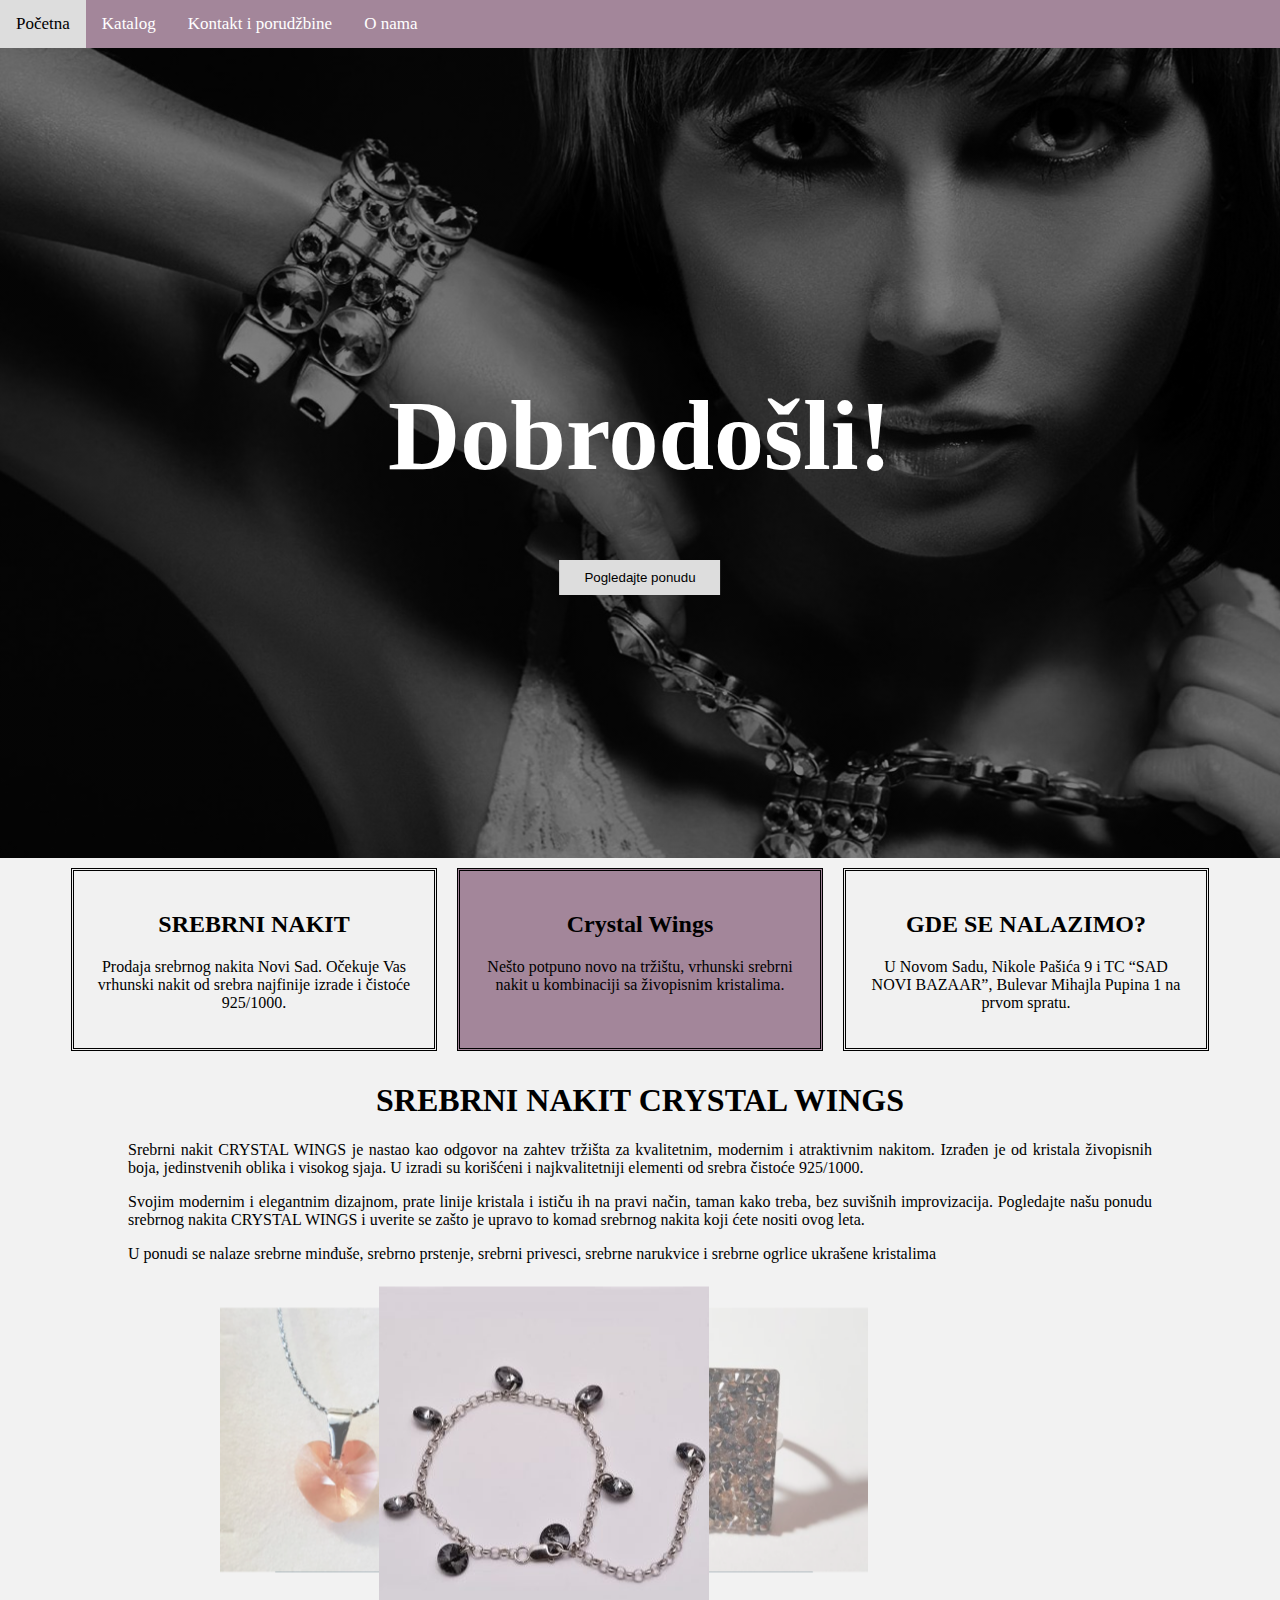
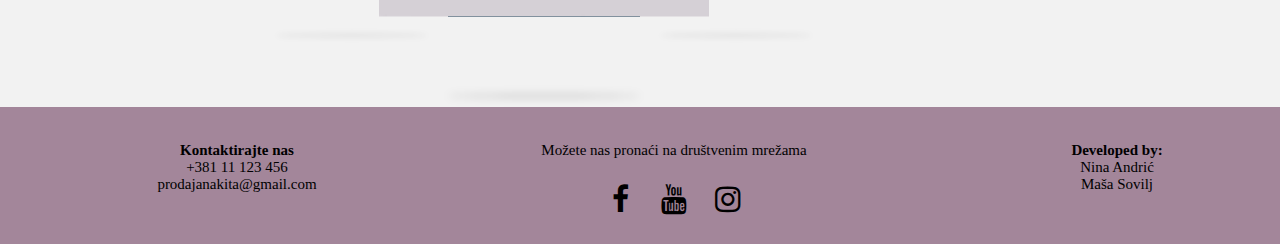
<file: index.html>
<!DOCTYPE html>
<html lang="en">
<head>
    <meta charset="UTF-8">
    <meta http-equiv="X-UA-Compatible" content="IE=edge">
    <meta name="viewport" content="width=device-width, initial-scale=1.0">
    <title>Pocetna</title>
    <link rel="stylesheet" href="style/stylePocetna.css">
    <link rel="stylesheet" href="style/style.css">
   
</head>
<body>
    <!-- Ovo dodajemo da bismo mogli da koristimo jquery -->
    <script src="https://code.jquery.com/jquery-3.3.1.min.js" 
        integrity="sha384-tsQFqpEReu7ZLhBV2VZlAu7zcOV+rXbYlF2cqB8txI/8aZajjp4Bqd+V6D5IgvKT" 
        crossorigin="anonymous">
    </script> 
    <!-- Load an icon library to show a hamburger menu (bars) on small screens -->
    <link rel="stylesheet" href="https://cdnjs.cloudflare.com/ajax/libs/font-awesome/4.7.0/css/font-awesome.min.css">

    <div class="topnav" id="myTopnav">
        <a href="index.html"  >Početna</a>
        <a href="katalog.html">Katalog</a>
        <a href="kontakt.html">Kontakt i porudžbine</a>
        <a href="onama.html">O nama</a>
    <a href="javascript:void(0);" class="icon" onclick="myFunction()">
        <i class="fa fa-bars"></i>
    </a>
    </div>


    <div class="hero-image">
        <div class="hero-text">
          <h1 style="font-size:100px">Dobrodošli!</h1>
        
          <button  ><a href="katalog.html" style="text-decoration: none;color: black;">Pogledajte ponudu</a> </button> 
        </div>
      </div>
 

    <div class="flex-container">
        <div>
            <h2>SREBRNI NAKIT</h2>
            <p>Prodaja srebrnog nakita Novi Sad. Očekuje Vas vrhunski nakit od srebra najfinije izrade i čistoće 925/1000.</p>
        </div>
        <div style="background-color: #a3869a;">          <h2>Crystal Wings</h2>
            <p>Nešto potpuno novo na tržištu, vrhunski srebrni nakit u kombinaciji sa živopisnim kristalima.</p></div>
        <div >         
             <h2>GDE SE NALAZIMO?</h2> 
            <p>U Novom Sadu, Nikole Pašića 9 i TC “SAD NOVI BAZAAR”, Bulevar Mihajla Pupina 1 na prvom spratu.</p></div>  
  
      </div>


      <div class="glavniDeoStranice">

        <h1>SREBRNI NAKIT CRYSTAL WINGS</h1>
        <p>Srebrni nakit CRYSTAL WINGS je nastao kao odgovor na zahtev tržišta za kvalitetnim, modernim i atraktivnim nakitom. Izrađen je od kristala  živopisnih boja, jedinstvenih oblika i visokog sjaja. U izradi su korišćeni i najkvalitetniji elementi od srebra čistoće 925/1000.</p>
    
        <p>Svojim modernim i elegantnim dizajnom, prate linije kristala i ističu ih na pravi način, taman kako treba, bez suvišnih improvizacija. Pogledajte našu ponudu srebrnog nakita CRYSTAL WINGS i uverite se zašto je upravo to komad srebrnog nakita koji ćete nositi ovog leta.</p>
    
        <p>U ponudi se nalaze srebrne minđuše, srebrno prstenje, srebrni privesci, srebrne narukvice i srebrne ogrlice ukrašene kristalima</p>
    
    
    </div>


    <br>



    <div class="card-carousel">
        <div class="my-card"></div>
        <div class="my-card"></div>
        <div class="my-card"></div>
        <div class="my-card"></div>
      
    </div>

<br><br><br><br><br>





    <div class="footer">
        <div class="footerItem">
            <ul>
            <strong>Kontaktirajte nas</strong>  
                <li>+381 11 123 456</li>
                <li>prodajanakita@gmail.com</li>
            </ul>
        </div>
        <div class="footerItem">
            <p>Možete nas pronaći na društvenim mrežama</p>
            <a href="https://www.facebook.com/" class="fa fa-facebook" target="_blank"></a>
            <a href="https://www.youtube.com/" class="fa fa-youtube" target="_blank"></a>
            <a href="https://www.instagram.com/" class="fa fa-instagram" target="_blank"></a>
        </div>
        <div class="footerItem">
            <ul>
                <strong>Developed by:</strong> 
                <li> <a href=" " target="_blank">Nina Andrić</a></li>
                <li><a href=" "  target="_blank">Maša Sovilj</a></li>
                
            </ul>
        </div>  
    
    </div>
<script src="js/main.js"></script>

</body>
</html>
</file>
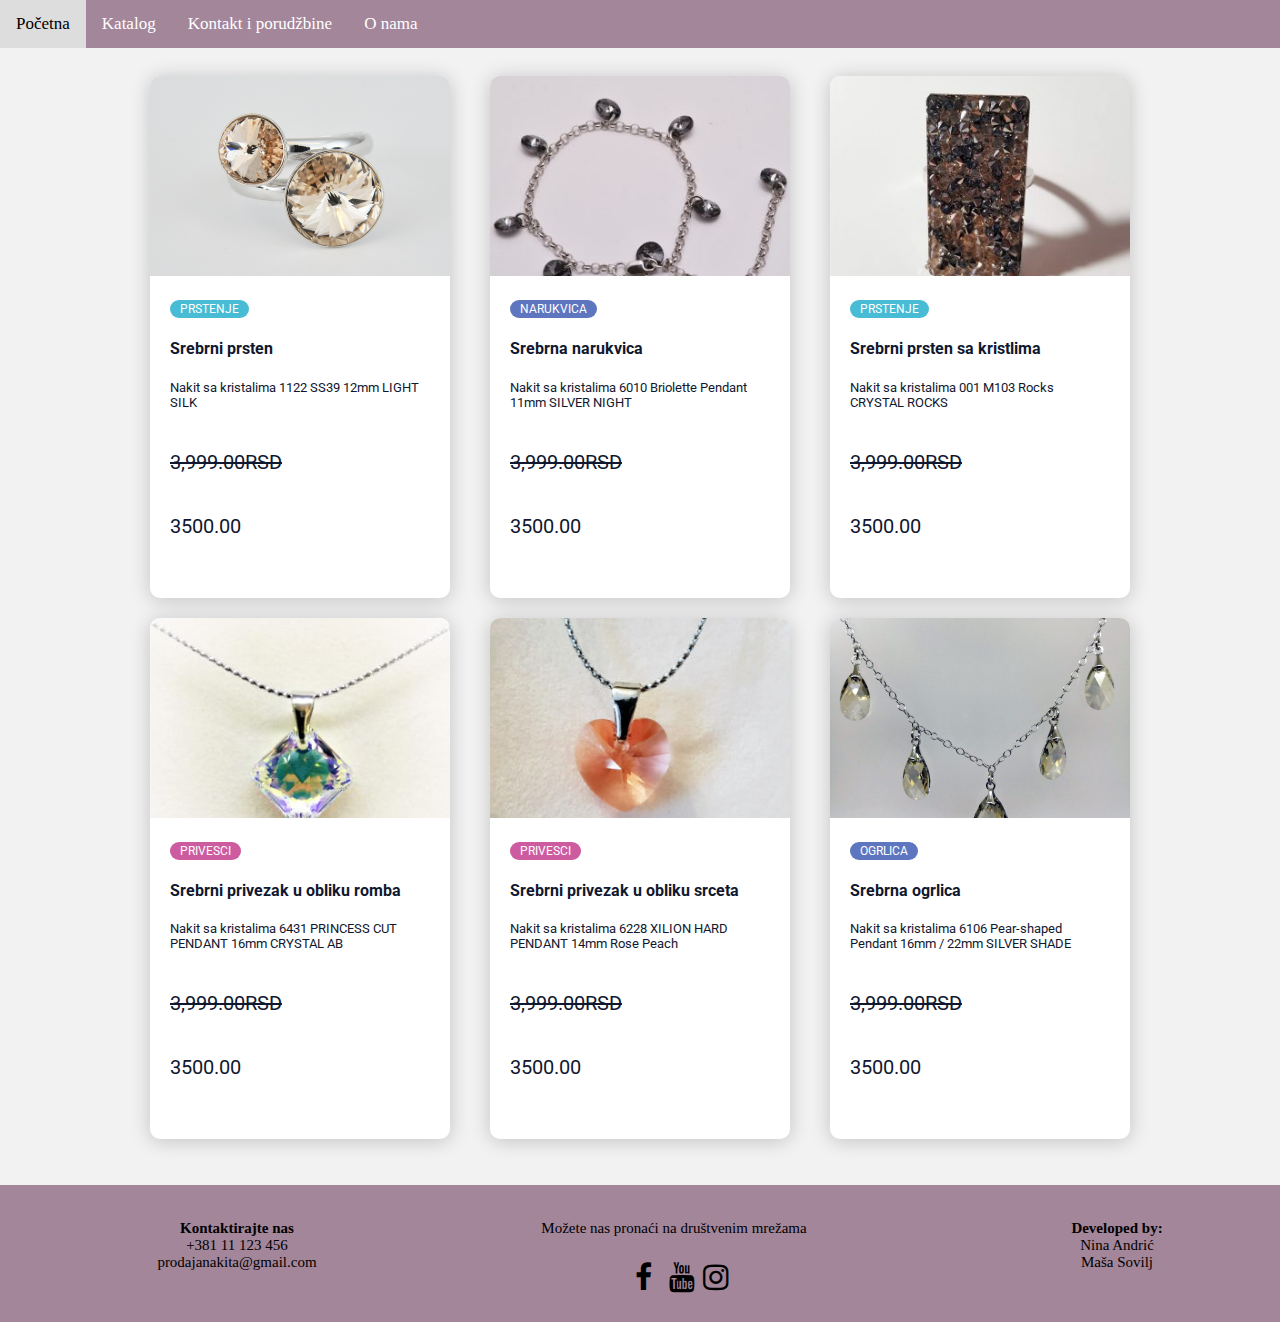
<file: katalog.html>
<!DOCTYPE html>
<html lang="en">
<head>
    <meta charset="UTF-8">
    <meta http-equiv="X-UA-Compatible" content="IE=edge">
    <meta name="viewport" content="width=device-width, initial-scale=1.0">
    <title>Katalog</title>
    <link rel="stylesheet" href="style/style.css">
    <link rel="stylesheet" href="style/styleKatalog.css">
</head>
<body>
    <!-- Load an icon library to show a hamburger menu (bars) on small screens -->
    <link rel="stylesheet" href="https://cdnjs.cloudflare.com/ajax/libs/font-awesome/4.7.0/css/font-awesome.min.css">

    <div class="topnav" id="myTopnav">
        <a href="index.html"  >Početna</a>
        <a href="katalog.html">Katalog</a>
        <a href="kontakt.html">Kontakt i porudžbine</a>
        <a href="onama.html">O nama</a>
    <a href="javascript:void(0);" class="icon" onclick="myFunction()">
        <i class="fa fa-bars"></i>
    </a>
    </div>

<br>
<div class="katalog">
    <div class="container">
        <div class="card">
          <div class="card-header">
            <img src="images/1.jpg" alt="slikaPrstena" />
          </div>
          <div class="card-body">
            <span class="tag tag-teal">prstenje</span>
            <h4>
                Srebrni prsten
            </h4>
            <p>
                Nakit sa kristalima
                1122 SS39
                12mm
                LIGHT SILK
            </p>
             
                <p style="font-size:20px;text-decoration:  line-through;">3,999.00RSD</p> 
                <p style="font-size:20px;">3500.00</p>
            
          </div>
        </div>

        <div class="card">
          <div class="card-header">
            <img src="images/2.jpg" alt="slika narukvice" />
          </div>
          <div class="card-body">
            <span class="tag tag-purple">Narukvica</span>
            <h4>Srebrna narukvica
                
            </h4>
            <p>
                Nakit sa kristalima
                6010 Briolette Pendant
                11mm
                SILVER NIGHT
            </p>
            <p style="font-size:20px;text-decoration:  line-through;">3,999.00RSD</p> 
            <p style="font-size:20px;">3500.00</p>
          </div>
      
        </div>

        <div class="card">
            <div class="card-header">
              <img src="images/3.jpg" alt="slikaPrstena" />
            </div>
            <div class="card-body">
              <span class="tag tag-teal">prstenje</span>
              <h4>
                  Srebrni prsten sa kristlima
              </h4>
              <p>
                Nakit sa kristalima
                001 M103 Rocks
                CRYSTAL ROCKS
              </p>
              <p style="font-size:20px;text-decoration:  line-through;">3,999.00RSD</p> 
              <p style="font-size:20px;">3500.00</p>
            </div>
          </div>

          <div class="card">
            <div class="card-header">
              <img src="images/4.jpg" alt="slika priveska" />
            </div>
            <div class="card-body">
              <span class="tag tag-pink">privesci</span>
              <h4>
                  Srebrni privezak u obliku romba
              </h4>
              <p>
                Nakit sa kristalima
                6431 PRINCESS CUT PENDANT
                16mm
                CRYSTAL AB
              </p>
              <p style="font-size:20px;text-decoration:  line-through;">3,999.00RSD</p> 
              <p style="font-size:20px;">3500.00</p>
            </div>
          </div>

        <div class="card">
          <div class="card-header">
            <img src="images/5.jpg" alt="slika priveska" />
          </div>
          <div class="card-body">
            <span class="tag tag-pink">privesci</span>
            <h4>
                Srebrni privezak u obliku srceta
            </h4>
            <p>
                Nakit sa kristalima
                6228 XILION HARD PENDANT
                14mm
                Rose Peach
            </p>
            <p style="font-size:20px;text-decoration:  line-through;">3,999.00RSD</p> 
            <p style="font-size:20px;">3500.00</p>
          </div>
        </div>
        
        <div class="card">
            <div class="card-header">
              <img src="images/6.jpg" alt="slika ogrlice" />
            </div>
            <div class="card-body">
              <span class="tag tag-purple">Ogrlica</span>
              <h4>Srebrna ogrlica
                  
              </h4>
              <p>
                  Nakit sa kristalima
                  6106 Pear-shaped Pendant
                  16mm / 22mm
                  SILVER SHADE
              </p>
              <p style="font-size:20px;text-decoration:  line-through;">3,999.00RSD</p> 
              <p style="font-size:20px;">3500.00</p>
            </div>
          </div>
        </div>
    </div>
    <br><br>

    <div class="footer">
        <div class="footerItem">
            <ul>
            <strong>Kontaktirajte nas</strong>  
                <li>+381 11 123 456</li>
                <li>prodajanakita@gmail.com</li>
            </ul>
        </div>
        <div class="footerItem">
            <p>Možete nas pronaći na društvenim mrežama</p>
            <a href="https://www.facebook.com/" class="fa fa-facebook" target="_blank"></a>
            <a href="https://www.youtube.com/" class="fa fa-youtube" target="_blank"></a>
            <a href="https://www.instagram.com/" class="fa fa-instagram" target="_blank"></a>
        </div>
        <div class="footerItem">
            <ul>
                <strong>Developed by:</strong> 
                <li> <a href=" " target="_blank">Nina Andrić</a></li>
                <li><a href=" "  target="_blank">Maša Sovilj</a></li>
                
            </ul>
        </div>  
        
    </div>
 
<script src="js/main.js"></script>
</body>
</html>
</file>
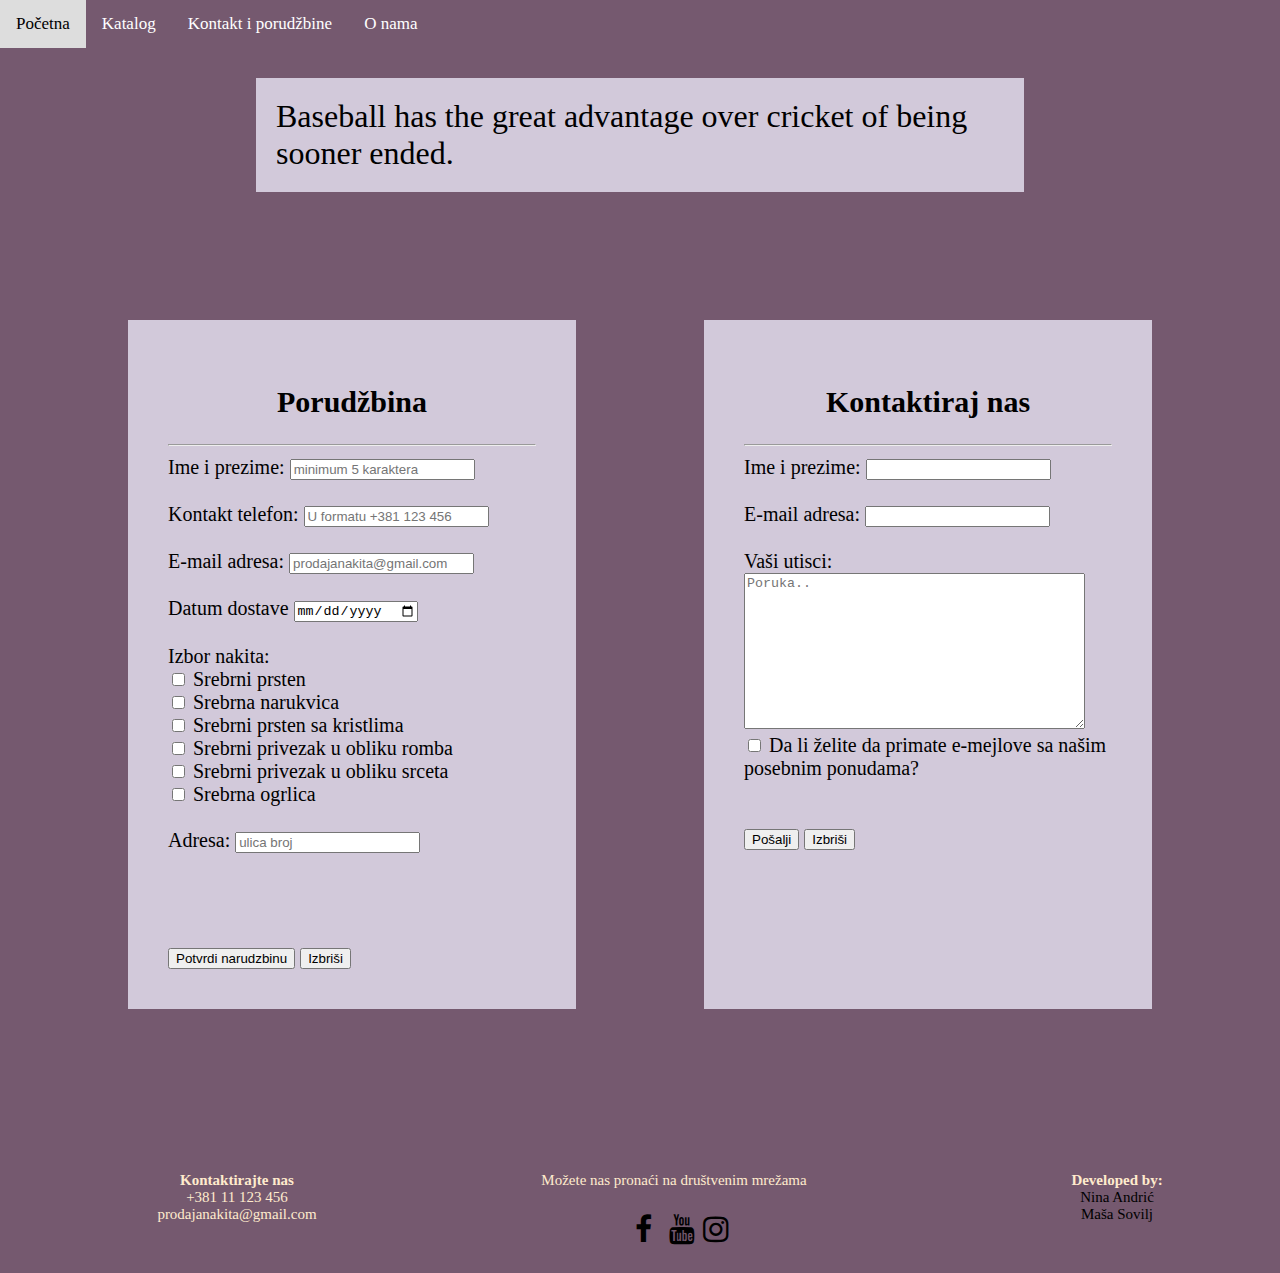
<file: kontakt.html>
<!DOCTYPE html>
<html lang="en">
<head>
    <meta charset="UTF-8">
    <meta http-equiv="X-UA-Compatible" content="IE=edge">
    <meta name="viewport" content="width=device-width, initial-scale=1.0">
    <title>Kontakt i rezervacije</title>
    <link rel="stylesheet" href="style/style.css">
    <link rel="stylesheet" href="style/styleKontakt.css">
    <link rel="stylesheet" href=   "https://cdnjs.cloudflare.com/ajax/libs/font-awesome/4.7.0/css/font-awesome.min.css"> 

  

 <!-- za prikazivanje random citata -->
 <script type="text/javascript">
    writeRandomQuote = function () {
      var quotes = new Array();
      quotes[0] = "Action is the real measure of intelligence.";
      quotes[1] = "Baseball has the great advantage over cricket of being sooner ended.";
      quotes[2] = "Every goal, every action, every thought, every feeling one experiences, whether it be consciously or unconsciously known, is an attempt to increase one's level of peace of mind.";
      quotes[3] = "A good head and a good heart are always a formidable combination.";
      var rand = Math.floor(Math.random()*quotes.length);
      document.write(quotes[rand]);
    }
   
  </script>



</head>
<body>
    <!-- Load an icon library to show a hamburger menu (bars) on small screens -->
    <link rel="stylesheet" href="https://cdnjs.cloudflare.com/ajax/libs/font-awesome/4.7.0/css/font-awesome.min.css">

    <div class="topnav" id="myTopnav" style="background-color: #75596f;">
        <a href="index.html"  >Početna</a>
        <a href="katalog.html">Katalog</a>
        <a href="kontakt.html">Kontakt i porudžbine</a>
        <a href="onama.html">O nama</a>
    <a href="javascript:void(0);" class="icon" onclick="myFunction()">
        <i class="fa fa-bars"></i>
    </a>
    </div>

    <div class="randomcitati">
        <script type="text/javascript">writeRandomQuote();</script>
    </div>
    

<div class="flex-container">
    <div class="flex-item-left">
        <form>
            <h2>Porudžbina</h2>
            <hr>
            
            Ime i prezime: <input type="text" id="imeiprezime2" name="imeiprezime" placeholder="minimum 5 karaktera" > <br> <br>
            Kontakt telefon: <input type="text" id="telefon" name="telefon" placeholder="U formatu +381 123 456"> <br> <br>
            E-mail adresa: <input id="email" type="email" name="email" placeholder="prodajanakita@gmail.com"> <br> <br>
            Datum dostave <input id="datum" type="date" name="datum"> <br> <br>
             
            Izbor nakita: <br>
            <input type="checkbox" id="proizvod1" name="proizvod" value="proizvod1">
            <label for="proizvod1">Srebrni prsten</label><br>
            <input type="checkbox" id="proizvod2" name="proizvod" value="proizvod2">
            <label for="proizvod2">Srebrna narukvica</label><br>
            <input type="checkbox" id="proizvod3" name="proizvod" value="proizvod3">
            <label for="proizvod3">Srebrni prsten sa kristlima </label><br>
            <input type="checkbox" id="proizvod4" name="proizvod" value="proizvod4">
            <label for="proizvod4">Srebrni privezak u obliku romba</label><br>
            <input type="checkbox" id="proizvod5" name="proizvod" value="proizvod5">
            <label for="proizvod5">Srebrni privezak u obliku srceta</label><br>
            <input type="checkbox" id="proizvod6" name="proizvod" value="proizvod6">
            <label for="proizvod6"> Srebrna ogrlica</label><br>
            <br>
            Adresa: <input type="text" id="adresa" name="adresa" placeholder="ulica broj" > <br> <br>
             
            <br> <br>
            <br>
            <div class="flex-parent jc-center">
                <input type="submit" class= "margin-right" name="Potvrda" value="Potvrdi narudzbinu" onclick=" validirajPorudzbinu()">
                <input type="reset" name="Ponistavanje" value="Izbriši">
            </div>
            
        </form>  
     
  
    </div>
     <div class="flex-item-right">
        <form>
            <h2>Kontaktiraj nas</h2>
            <hr>
            
            Ime i prezime: <input id="imeiprezime" type="text" name="imeiprezime"> <br> <br>
            E-mail adresa: <input id="email2" type="email" name="email"> <br> <br>

           
                <label>Vaši utisci:</label><br>
                <textarea id = "textBox" 
                        rows = "10"
                        cols = "40" placeholder="Poruka.."></textarea>
             
            <br>
            <input type="checkbox"   name="checkbox"> Da li želite da primate e-mejlove  sa našim posebnim ponudama? <br>
            <br> <br>
            <div class="flex-parent jc-center">
                <input type="submit" class= "margin-right" name="Potvrda" value="Pošalji" onclick=" validirajKontaktFormu()">
                <input type="reset" name="Ponistavanje" value="Izbriši">
            </div>
          
        </form>  
     </div>
    </div>
</div>





    <div class="footer" style="background-color: #75596f;">
        <div class="footerItem" style="background-color: #75596f;  color: blanchedalmond;">
            <ul>
            <strong>Kontaktirajte nas</strong>  
                <li>+381 11 123 456</li>
                <li>prodajanakita@gmail.com</li>
            </ul>
        </div>
        <div class="footerItem" style="background-color: #75596f; color: blanchedalmond;" >
            <p>Možete nas pronaći na društvenim mrežama</p>
            <a href="https://www.facebook.com/" class="fa fa-facebook" target="_blank"></a>
            <a href="https://www.youtube.com/" class="fa fa-youtube" target="_blank"></a>
            <a href="https://www.instagram.com/" class="fa fa-instagram" target="_blank"></a>
        </div>
        <div class="footerItem" style="background-color: #75596f; color: blanchedalmond;">
            <ul>
                <strong>Developed by:</strong> 
                <li> <a href=" " target="_blank">Nina Andrić</a></li>
                <li><a href=" "  target="_blank">Maša Sovilj</a></li>
                
            </ul>
        </div>  
    
    </div>
<script src="js/main.js"></script>
<script  src="js/scriptKontakt.js"></script>
 
</body>
</html>
</file>
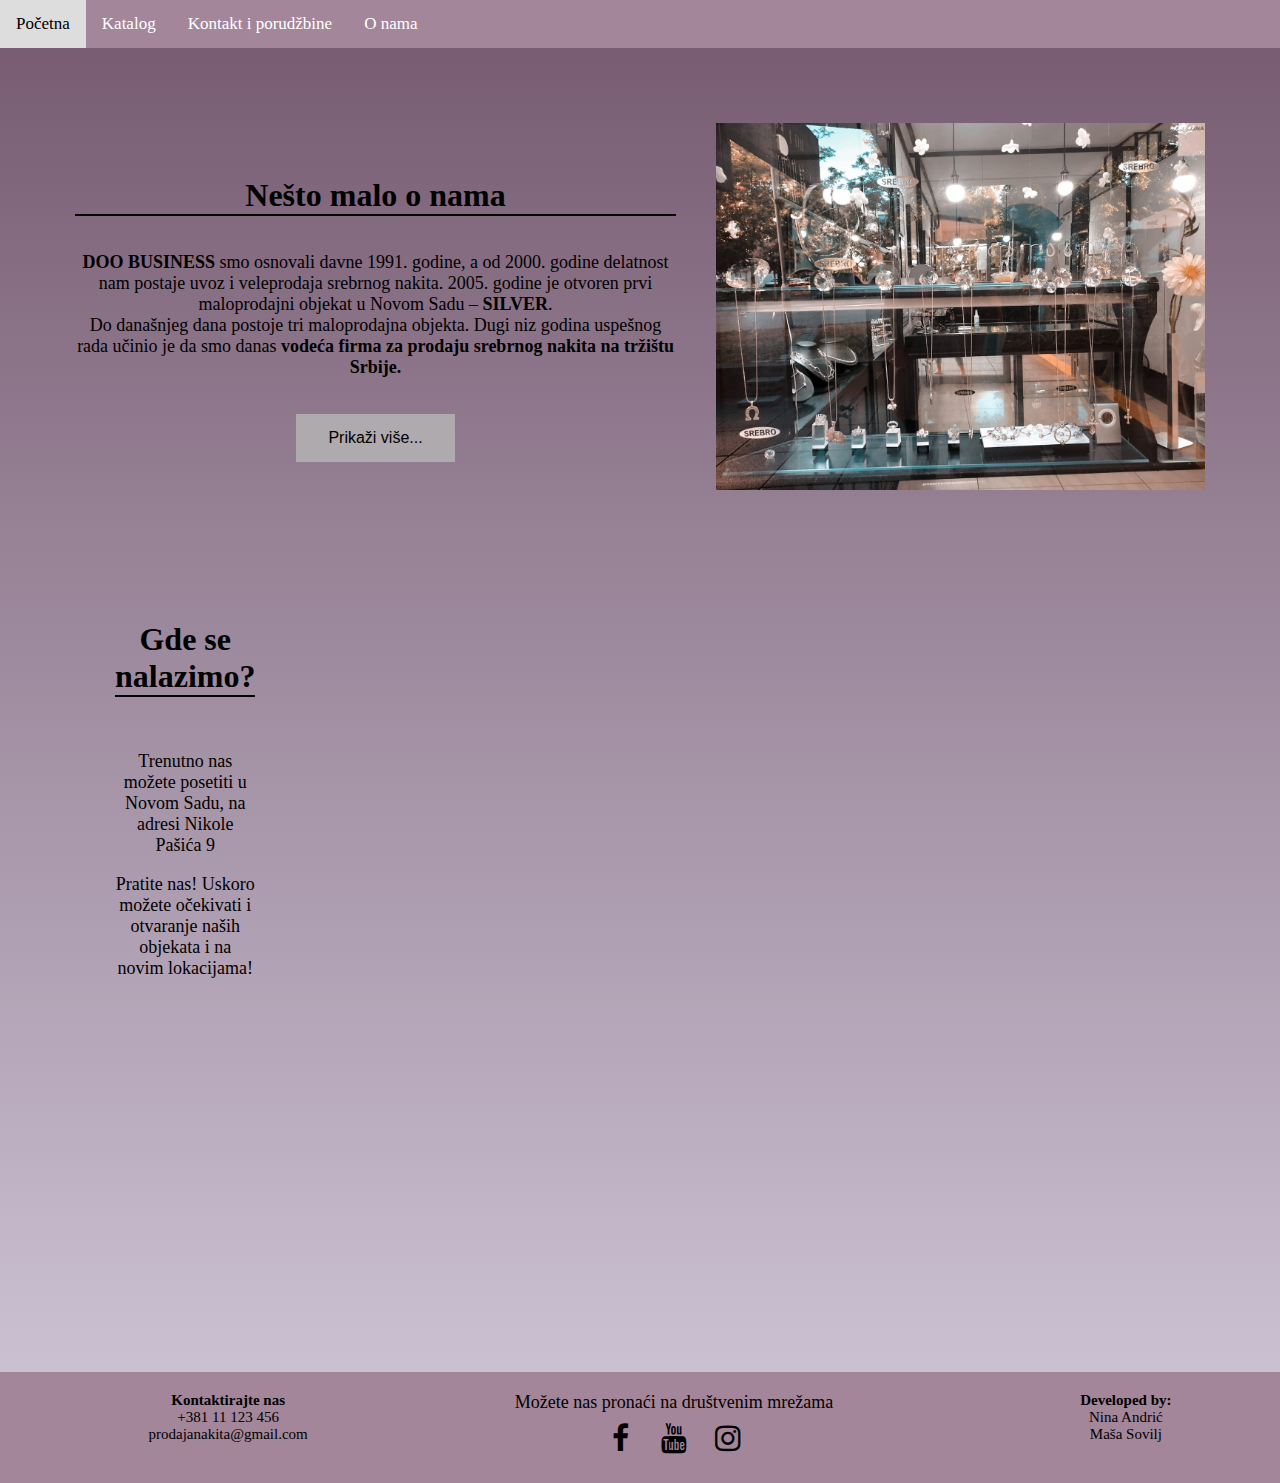
<file: onama.html>
<!DOCTYPE html>
<html lang="en">
<head>
    <meta charset="UTF-8">
    <meta http-equiv="X-UA-Compatible" content="IE=edge">
    <meta name="viewport" content="width=device-width, initial-scale=1.0">
    <title>O nama</title>
    <link rel="stylesheet" href="style/style.css">
    <script src="https://ajax.googleapis.com/ajax/libs/jquery/3.5.1/jquery.min.js"></script>
    <link rel="stylesheet" href="style/styleOnama.css">
    <script src="js/onama.js"></script>
</head>
<body>
    <!-- Load an icon library to show a hamburger menu (bars) on small screens -->
    <link rel="stylesheet" href="https://cdnjs.cloudflare.com/ajax/libs/font-awesome/4.7.0/css/font-awesome.min.css">

    <div class="topnav" id="myTopnav">
        <a href="index.html"  >Početna</a>
        <a href="katalog.html">Katalog</a>
        <a href="kontakt.html">Kontakt i porudžbine</a>
        <a href="onama.html">O nama</a>
    <a href="javascript:void(0);" class="icon" onclick="myFunction()">
        <i class="fa fa-bars"></i>
    </a>
    </div>
    <div class="grid-container">
        <div class="grid-item">
            <br><br><br>
            <h1>Nešto malo o nama</h1>
            <hr>
             <br><br>
           
            <p><strong>DOO BUSINESS </strong> smo osnovali davne 1991. godine, a od 2000. godine delatnost nam postaje uvoz i veleprodaja srebrnog nakita. 2005. godine je otvoren prvi maloprodajni objekat u Novom Sadu – <strong>SILVER</strong>. <br> Do današnjeg dana postoje tri maloprodajna objekta. Dugi niz godina uspešnog rada učinio je da smo danas <strong>vodeća firma za prodaju srebrnog nakita na tržištu Srbije.</strong>
            <br>
            </p> <br><br>
            <button type="button" id="btnPrikaziVise">Prikaži više...</button>
        <br><br><br>
            <p id ="p1">Oduvek smo važili za izuzetno snabdevene prodavnice u kojima se može pronaći nešto lepše, drugačije i interesantnije. U našem asortimanu se nalazi srebrni nakit bez kamena najfinije završne obrade – poliran, peskiran, rodiniran, pozlaćen itd; srebrni nakit sa cirkonima, kristalima, markazitom, sedefom, perlama i ćilibarom itd; srebrni nakit kombinovan sa poludragim kamenjem (tirkiz, žad, opal, ametist, citrin, koral, češki granat…)</p>
        <br>
            <p id="p2">Trudimo se da obnavljamo i širimo lepezu naše ponude, tako da je izbor uvek aktuelan i nov. Srebrni nakit se uvozi iz Italije i Tajlanda, a u našoj ponudi se može naći i indijski, kineski i meksički srebrni nakit. Očekuje Vas vrhunski nakit od srebra najfinije izrade i čistoće 925/1000.</p>
        
            
        </div>
          
        <div class ="grid-item">
            <img src="./images/radnja.jpg" alt="">
        </div>
   
   
    </div>
    <div class="grid-container">
          <br><br>
        <div  class="grid-item">
            <h1>Gde se nalazimo?</h1>  
            <hr><br><br><br>
            <p> Trenutno nas možete posetiti u Novom Sadu, na adresi Nikole Pašića 9</p><br>
            <p>Pratite nas! Uskoro možete očekivati i otvaranje naših objekata i na novim lokacijama!</p>
        </div>
      
        <div class="mapouter"><div class="gmap_canvas"><iframe width="1039" height="676" id="gmap_canvas" src="https://maps.google.com/maps?q=Nikole%20Pasica%209,%20Novi%20Sad&t=&z=13&ie=UTF8&iwloc=&output=embed" frameborder="0" scrolling="no" marginheight="0" marginwidth="0"></iframe><a href="https://2piratebay.org"></a><br><style>.mapouter{position:relative;text-align:right;height:676px;width:1039px;}</style><a href="https://www.embedgooglemap.net">google map plugin html</a><style>.gmap_canvas {overflow:hidden;background:none!important;height:676px;width:1039px;}</style></div></div>
        <div class="grid-item"></div>

    </div>


    <div class="footer">
        <div class="footerItem">
            <ul>
            <strong>Kontaktirajte nas</strong>  
                <li>+381 11 123 456</li>
                <li>prodajanakita@gmail.com</li>
            </ul>
        </div>
        <div class="footerItem">
            <p>Možete nas pronaći na društvenim mrežama</p>
            <a href="https://www.facebook.com/" class="fa fa-facebook" target="_blank"></a>
            <a href="https://www.youtube.com/" class="fa fa-youtube" target="_blank"></a>
            <a href="https://www.instagram.com/" class="fa fa-instagram" target="_blank"></a>
        </div>
        <div class="footerItem">
            <ul>
                <strong>Developed by:</strong> 
                <li> <a href=" " target="_blank">Nina Andrić</a></li>
                <li><a href=" "  target="_blank">Maša Sovilj</a></li>
                
            </ul>
        </div>  
    
    </div>
<script src="js/main.js"></script>
</body>
</html>
</file>
<file: style/stylePocetna.css>
/* za naslovnu sliku */
body, html {
    height: 100%;
    margin: 0;
    
}

/* The hero image */
.hero-image {
  /* Use "linear-gradient" to add a darken background effect to the image (photographer.jpg). This will make the text easier to read */
  background-image: linear-gradient(rgba(0, 0, 0, 0.5), rgba(0, 0, 0, 0.5)), url("../images/naslovna.jpg");

  /* Set a specific height */
  height: 90%; 
  /* Position and center the image to scale nicely on all screens */
  background-position: center;

  background-repeat: no-repeat;
  background-size: cover;
  position: relative;
}

/* Place text in the middle of the image */
.hero-text {
  text-align: center;
  position: absolute;
  top: 50%;
  left: 50%;
  transform: translate(-50%, -50%);
  color: white;
}


.hero-text button {
    border: none;
    outline: 0;
    display: inline-block;
    padding: 10px 25px;
    color: black;
    background-color: #ddd;
    text-align: center;
    cursor: pointer;
  }
  
  .hero-text button:hover {
    background-color: #a3869a ;
    color: white;
  }




  /* za tri diva */
  .flex-container {
    
    display: flex;
    flex-wrap: wrap;
    background-color:#f2f2f2;
    justify-content: center;
  }
  
  .flex-container > div {
     border: black double;
    background-color: #f1f1f1;
    width: 25%;
     
    margin: 10px;
    text-align: center;
    padding: 20px;
  }



  /* za tekst na sred stranice */

  .glavniDeoStranice{
      text-align: center;
      margin-left: 10%;
      margin-right: 10%;

  }
  .glavniDeoStranice > p{
    text-align: justify;
}



/* Za carousel - jquery plugin preuzet sa sajta https://www.jqueryscript.net/slider/Smooth-Card-Carousel-jQuery-CSS3.html */

.card-carousel {
    display: flex;
    align-items: center;
    justify-content: center;
    position: relative;
  }
  
  .card-carousel .my-card {
    height: 20rem;
    width: 12rem;
    position: relative;
    z-index: 1;
    -webkit-transform: scale(0.6) translateY(-2rem);
    transform: scale(0.6) translateY(-2rem);
    opacity: 0;
    cursor: pointer;
    pointer-events: none;
    background: #2e5266;
    background: linear-gradient(to top, #2e5266, #6e8898);
    transition: 1s;
  }
  
  .card-carousel .my-card:after {
    content: '';
    position: absolute;
    height: 2px;
    width: 100%;
    border-radius: 100%;
    background-color: rgba(0,0,0,0.3);
    bottom: -5rem;
    -webkit-filter: blur(4px);
    filter: blur(4px);
  }
  
  .card-carousel .my-card.active {
    z-index: 3;
    -webkit-transform: scale(1) translateY(0) translateX(0);
    transform: scale(1) translateY(0) translateX(0);
    opacity: 1;
    pointer-events: auto;
    transition: 1s;
  }
  
  .card-carousel .my-card.prev, .card-carousel .my-card.next {
    z-index: 2;
    -webkit-transform: scale(0.8) translateY(-1rem) translateX(0);
    transform: scale(0.8) translateY(-1rem) translateX(0);
    opacity: 0.6;
    pointer-events: auto;
    transition: 1s;
  }

  .card-carousel .my-card:nth-child(0):before {
    content: url('../images/2.jpg');
    position: absolute;
    top: 50%;
    left: 50%;
    -webkit-transform: translateX(-50%) translateY(-50%);
    transform: translateX(-50%) translateY(-50%);
    font-size: 3rem;
    font-weight: 300;
    color: #fff;
  }
  
  .card-carousel .my-card:nth-child(1):before {
    content: url('../images/5.jpg');
    position: absolute;
    top: 50%;
    left: 50%;
    -webkit-transform: translateX(-50%) translateY(-50%);
    transform: translateX(-50%) translateY(-50%);
    font-size: 3rem;
    font-weight: 300;
    color: #fff;
  }
  
  .card-carousel .my-card:nth-child(2):before {
    content: url('../images/2.jpg');
    position: absolute;
    top: 50%;
    left: 50%;
    -webkit-transform: translateX(-50%) translateY(-50%);
    transform: translateX(-50%) translateY(-50%);
    font-size: 3rem;
    font-weight: 300;
    color: #fff;
  }
  
  .card-carousel .my-card:nth-child(3):before {
    content:url('../images/3.jpg');
    position: absolute;
    top: 50%;
    left: 50%;
    -webkit-transform: translateX(-50%) translateY(-50%);
    transform: translateX(-50%) translateY(-50%);
    font-size: 3rem;
    font-weight: 300;
    color: #fff;
  }
  
  .card-carousel .my-card:nth-child(4):before {
    content:url('../images/4.jpg');
    position: absolute;
    top: 50%;
    left: 50%;
    -webkit-transform: translateX(-50%) translateY(-50%);
    transform: translateX(-50%) translateY(-50%);
    font-size: 3rem;
    font-weight: 300;
    color: #fff;
  }
</file>
<file: style/style.css>
body{
    background-color:#f2f2f2;;
}
.topnav {
    background-color: #a3869a;;
    overflow: hidden;
    color: #ddd
  }
  
  /* Style the links inside the navigation bar */
  .topnav a {
    float: left;
    display: block;
    color: white;
    text-align: center;
    padding: 14px 16px;
    text-decoration: none;
    font-size: 17px;
  }
  
  /* Change the color of links on hover */
  .topnav a:hover {
    background-color: #ddd;
    color: black;
  }
  
  
  
  /* Hide the link that should open and close the topnav on small screens */
  .topnav .icon {
    display: none;
  }

  /* When the screen is less than 600 pixels wide, hide all links, except for the first one ("Home"). Show the link that contains should open and close the topnav (.icon) */
@media screen and (max-width: 600px) {
    .topnav a:not(:first-child) {display: none;}
    .topnav a.icon {
      float: right;
      display: block;
    }
  }
  
  /* The "responsive" class is added to the topnav with JavaScript when the user clicks on the icon. This class makes the topnav look good on small screens (display the links vertically instead of horizontally) */
  @media screen and (max-width: 600px) {
    .topnav.responsive {position: relative;}
    .topnav.responsive a.icon {
      position: absolute;
      right: 0;
      top: 0;
    }
    .topnav.responsive a {
      float: none;
      display: block;
      text-align: left;
    }
  }


 
  .footer {
     
    display: grid;
    grid-template-columns: auto auto auto;
    grid-gap: 10px;
    background-color: #a3869a;;
    padding: 10px;
    
}
  
 .footer > div {
    background-color: #a3869a;;
    color: black;
    text-align: center;
    padding: 10px 0;
    font-size: 15px;
    text-align: center;
  }
.footer ul{
    list-style-type: none;
}
.footer a{
    text-decoration: none;
    color: black;

}
.footer a:hover{
    color:#f2dda4;

}


/*Ovo su one ikone za drustvene mreze(to je sve ovo sa klasom .fa)*/
.footer .fa{
    font-size:30px; 
}

.fa {
    padding: 10px;
    width: 30px;
    text-align: center;
    text-decoration: none;
    
  }
.fa:hover {
    opacity: 0.7;
}

.fa-facebook {
    
    color: white;
}

.fa-youtube {
    
    color: white;
}
  
.fa-instagram {
   
    color: white;
}



@media (max-width: 800px) {
    

    /*Responzivnost za futer*/
   
    /*pogledaj kako su podeseni divovi u futeru, stoje svi u jednom redu, 3 kolone(3 diva)*/
    .footer > div { /*kada smanjimo prozor na manje od 800px svi divovi u futeru treba da se pretvore u kolonu koja ce biti siroka 3 kolone(zbog span=3)*/
      grid-column: span 3;
    }
  
    
    
    
  }
</file>
<file: style/styleKatalog.css>
@import url("https://fonts.googleapis.com/css2?family=Roboto&display=swap");
* {
  box-sizing: border-box;
}
body{
    margin: 0;
}
.katalog {
  display: flex;
  justify-content: center;
  align-items: center;
  margin: 0;
 
  font-family: "Roboto", sans-serif;
  color: #10182f;
}
.container {
  display: flex;
  width: 1040px;
  justify-content: space-evenly;
  flex-wrap: wrap;
}
.card {
  margin: 10px;
  background-color: #fff;
  border-radius: 10px;
  box-shadow: 0 2px 20px rgba(0, 0, 0, 0.2);
  overflow: hidden;
  width: 300px;
}
.card-header img {
  width: 100%;
  height: 200px;
  object-fit: cover;
}
.card-body {
  display: flex;
  flex-direction: column;
  justify-content: center;
  align-items: flex-start;
  padding: 20px;
  min-height: 250px;
}

.tag {
 
  border-radius: 50px;
  font-size: 12px;
  margin: 0;
  color: #fff;
  padding: 2px 10px;
  text-transform: uppercase;
  cursor: pointer;
}
.tag-teal {
  background-color: #47bcd4;
}
.tag-purple {
  background-color: #5e76bf;
}
.tag-pink {
  background-color: #cd5b9f;
}

.card-body p {
  font-size: 13px;
  margin: 0 0 40px;
}
</file>
<file: style/styleKontakt.css>
* {
    box-sizing: border-box;
  }
  body{
      margin:  0px;
      background-color: #75596f;;
  }
  .flex-container {
    display: flex;
    font-size: 20px;     
    justify-content: space-between;
    flex-direction: row;
  }
  
  .flex-item-left {
    background-color: #d2c9da;
    padding:40px;
    flex: 30%;
    margin:10% 5% 10% 10%;
  }
  
  .flex-item-right {
    background-color: #d2c9da;
    padding:40px;
    flex: 30%;
    margin: 10% 10% 10% 5%;
  }
  h2{
      text-align: center;
  }
  /* Responsive layout - makes a one column-layout instead of a two-column layout */
  @media (max-width: 800px) {
    .flex-container {
    
     flex-direction: column;
 
    }
  }


.randomcitati{
    margin-left: 20%;
    margin-right:  20%;
    margin-top: 30px;
    background-color: #d2c9da;
    font-size: xx-large;
    padding: 20px;
  }
</file>
<file: style/styleOnama.css>
*{
    margin: 0;
    
    
    
}
body{
    background-image: linear-gradient(#75596f,#d2c9da);
   
}
img{
    width: 100%;
    
    
}

.grid-container {
  display: grid;
  grid-template-columns: auto auto auto;
  margin: 45px;
  padding: 10px;
  

}
.grid-item {
  border: none;
  padding: 20px;
  text-align: center;
}
p{
    font-size: large;
}

hr{
    border: 1px solid black;
}





#btnPrikaziVise {
    background-color: #afaaae; /* Green */
    border: none;
    color: black;
    padding: 15px 32px;
    text-align: center;
    text-decoration: none;
    display: inline-block;
    font-size: 16px;
    
}  
#btnPrikaziVise:hover{
    background-color:  #d2c9da ;
}
</file>
